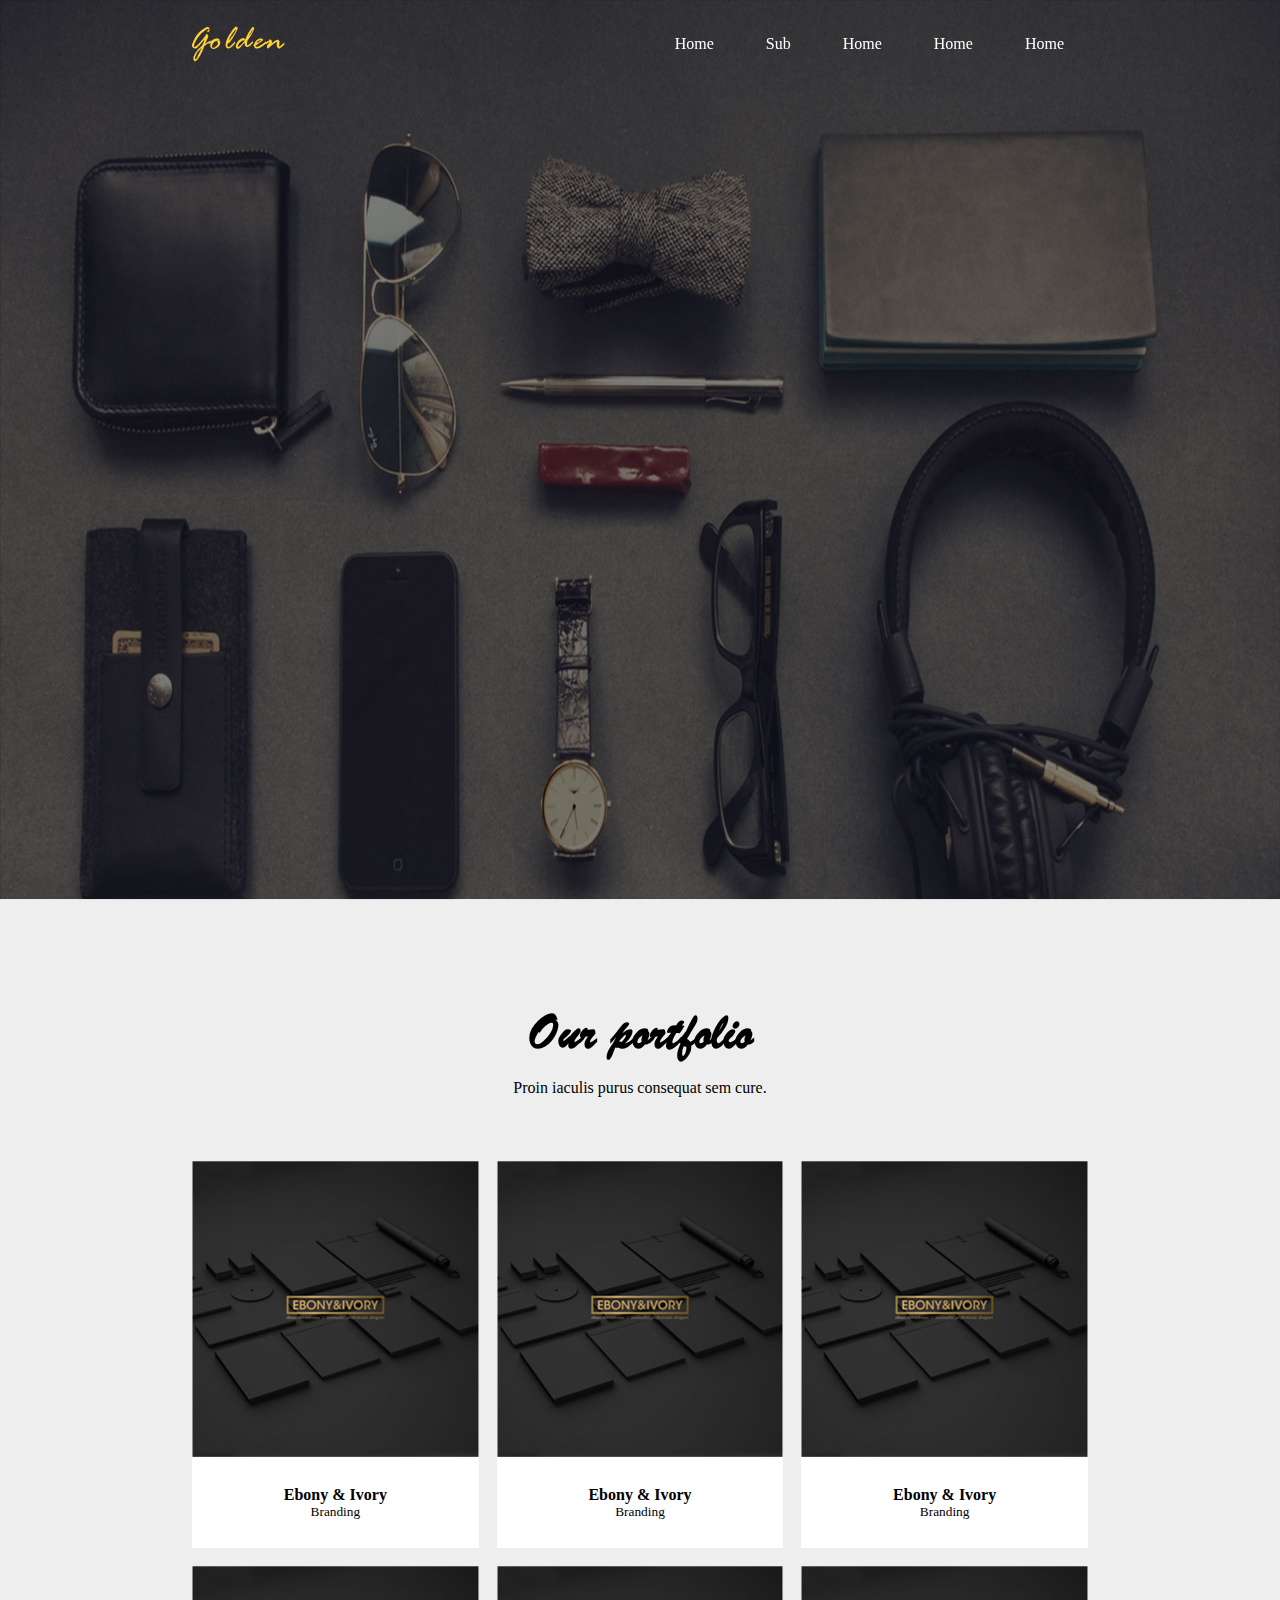
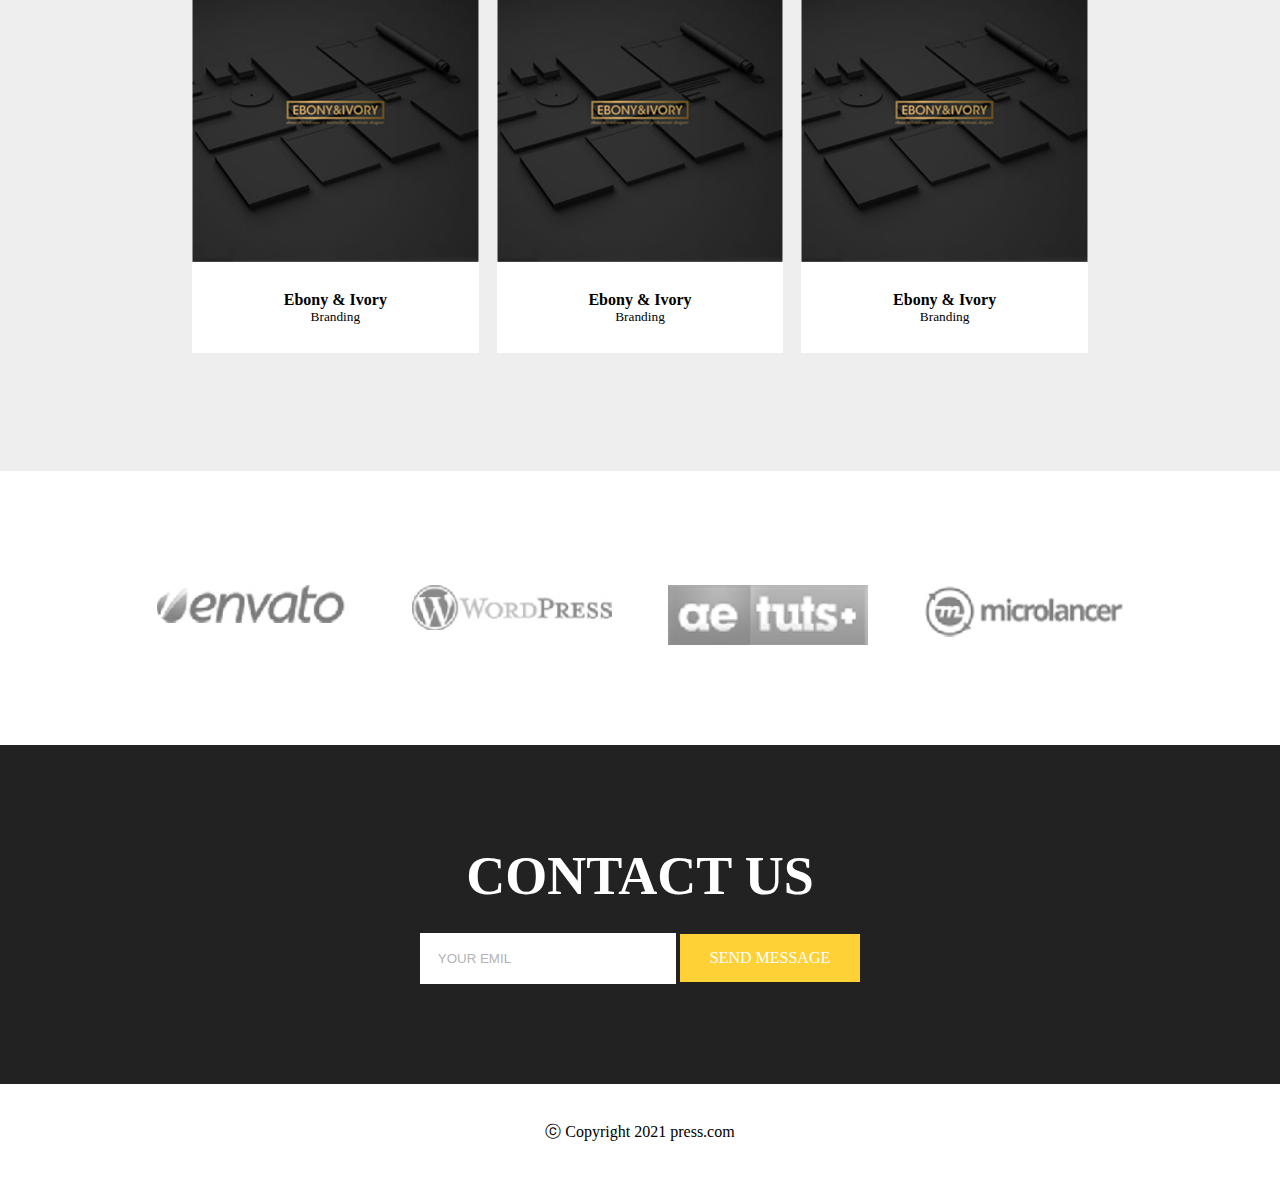
<file: index.html>
<!DOCTYPE html>
<html lang="en">
<head>
    <meta charset="UTF-8">
    <meta http-equiv="X-UA-Compatible" content="IE=edge">
    <meta name="viewport" content="width=device-width, initial-scale=1.0">
    <title>Document</title>
    <link href="css/index.css" rel="stylesheet">

    <link rel="shortcut icon" href="favicon.ico">
    <meta property="og:title" content="오픈그래프 테스트"> 
    <meta property="og:url" content="https://sungeun4567.github.io/html-test/"> 
    <meta property="og:type" content="website"> 
    <meta property="og:image" content="./img_itme04"> 
    <meta property="og:site_name" content="golden"> 
    <meta property="og:description" content="웹사이트 오픈그래프 테스트 중입니다."> 

</head>
<body>

    <header>
        <div>
            <h1><a href="#">Logo</a></h1>
            <nav>
                <a href="index.html">Home</a>
                <a href="sub.html">Sub</a>
                <a href="#">Home</a>
                <a href="#">Home</a>
                <a href="#">Home</a>
            </nav>
        </div>
    </header>

    <main>
        <div class="visual">
            <div>
                <h2>
                    <small>Welcome To Our Studio!</small>
                    It’s nice to Meet you
                </h2>
                <a href="#">Start</a>
            </div>

            <img src="img/img_visual.jpg" alt="">
        </div>

        <article class="work">
            <h2>Our portfolio</h2>
            <p>Proin iaculis purus consequat sem cure.</p>
            <ul>
                <li>
                    <p><img src="img/img_item01.jpg" alt=""></p>
                    <p>
                        Ebony & Ivory
                        <small>Branding</small>
                    </p>
                </li>
                <li>
                    <p><img src="img/img_item01.jpg" alt=""></p>
                    <p>
                        Ebony & Ivory
                        <small>Branding</small>
                    </p>
                </li>
                <li>
                    <p><img src="img/img_item01.jpg" alt=""></p>
                    <p>
                        Ebony & Ivory
                        <small>Branding</small>
                    </p>
                </li>
                <li>
                    <p><img src="img/img_item01.jpg" alt=""></p>
                    <p>
                        Ebony & Ivory
                        <small>Branding</small>
                    </p>
                </li>
                <li>
                    <p><img src="img/img_item01.jpg" alt=""></p>
                    <p>
                        Ebony & Ivory
                        <small>Branding</small>
                    </p>
                </li>
                <li>
                    <p><img src="img/img_item01.jpg" alt=""></p>
                    <p>
                        Ebony & Ivory
                        <small>Branding</small>
                    </p>
                </li>
            </ul>
        </article>

        <div class="banner">
            <a href="#">envato</a>
            <a href="#">wordpress</a>
            <a href="#">tuts</a>
            <a href="#">microlancer</a>
        </div>

        <article class="contact">
            <h2>CONTACT US</h2>
            <div>
                <input type="email" name="email" placeholder="YOUR EMIL">
                <a href="#">SEND MESSAGE</a>
            </div>
        </article>
    </main>

    <footer>ⓒ Copyright 2021 press.com</footer>

</body>
</html>
</file>
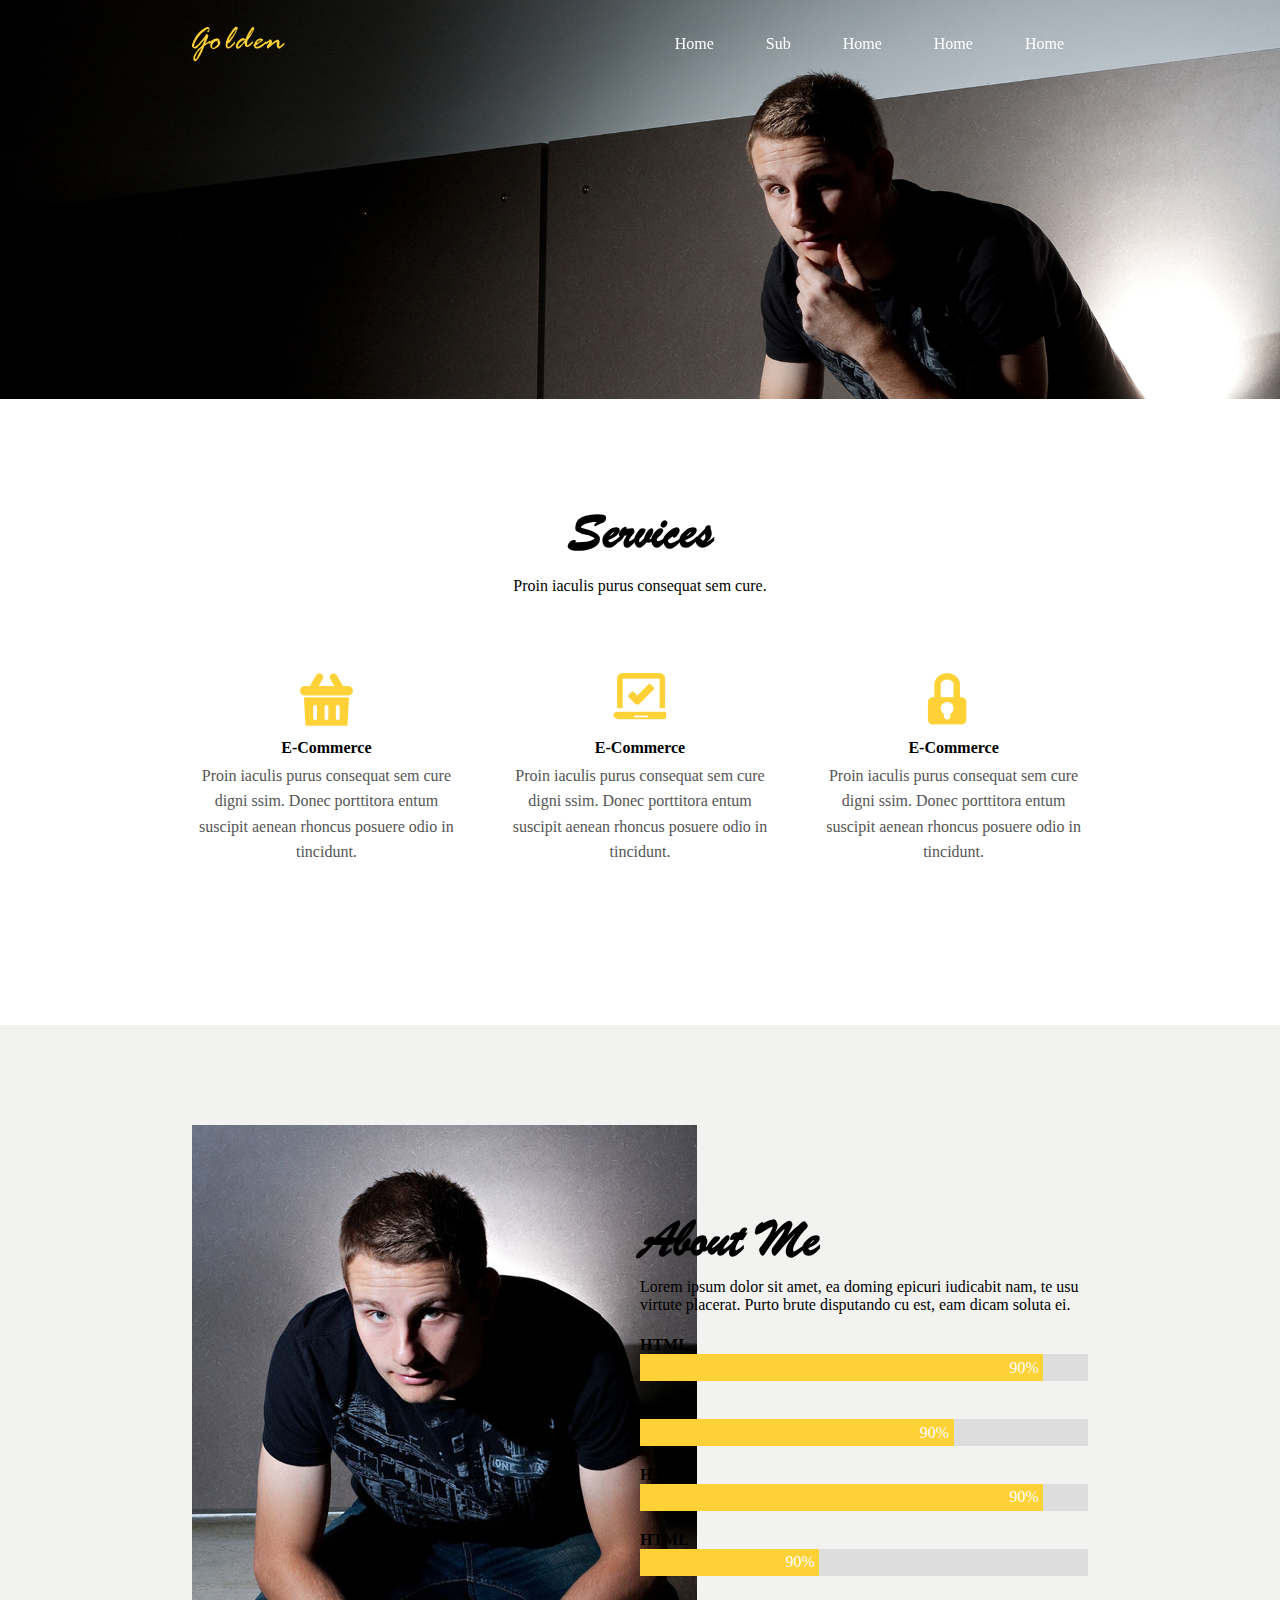
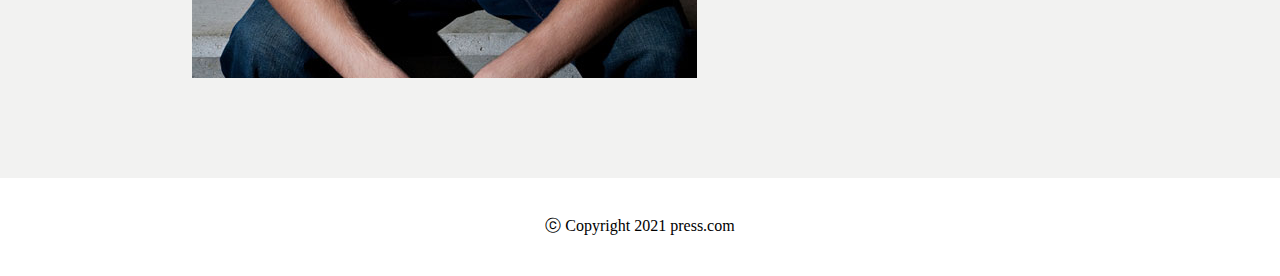
<file: sub.html>
<!DOCTYPE html>
<html lang="en">
<head>
    <meta charset="UTF-8">
    <meta http-equiv="X-UA-Compatible" content="IE=edge">
    <meta name="viewport" content="width=device-width, initial-scale=1.0">
    <title>Document</title>
    <link href="css/sub.css" rel="stylesheet">
</head>
<body>

    <header>
        <div>
            <h1><a href="#">Logo</a></h1>
            <nav>
                <a href="index.html">Home</a>
                <a href="sub.html">Sub</a>
                <a href="#">Home</a>
                <a href="#">Home</a>
                <a href="#">Home</a>
            </nav>
        </div>
    </header>

    <main>
        <div class="visual">
            <img src="img/img_sub-visual.jpg" alt="">
        </div>

        <article class="service">
            <h2>Services</h2>
            <p>Proin iaculis purus consequat sem cure. </p>
            <ul>
                <li>
                    <b>E-Commerce</b>
                    <p>Proin iaculis purus consequat sem cure 
                       digni ssim. Donec porttitora entum suscipit 
                       aenean rhoncus posuere odio in tincidunt.</p>
                </li>
                <li>
                    <b>E-Commerce</b>
                    <p>Proin iaculis purus consequat sem cure 
                       digni ssim. Donec porttitora entum suscipit 
                       aenean rhoncus posuere odio in tincidunt.</p>
                </li>
                <li>
                    <b>E-Commerce</b>
                    <p>Proin iaculis purus consequat sem cure 
                       digni ssim. Donec porttitora entum suscipit 
                       aenean rhoncus posuere odio in tincidunt.</p>
                </li>
            </ul>
        </article>

        <div class="about">
            <div class="profile">
                <div class="left">
                    <img src="img/img_sub-01.jpg" alt="">
                </div>
                <div class="right">
                    <h2>About Me</h2>
                    <p>Lorem ipsum dolor sit amet, ea doming epicuri iudicabit nam, te usu virtute placerat. Purto brute disputando cu est, eam dicam soluta ei. </p>

                    <ul class="skill">
                        <li>
                            <b>HTML</b>
                            <p><span>90%</span></p>
                        </li>
                        <li>
                            <b>HTML</b>
                            <p><span>90%</span></p>
                        </li>
                        <li>
                            <b>HTML</b>
                            <p><span>90%</span></p>
                        </li>
                        <li>
                            <b>HTML</b>
                            <p><span>90%</span></p>
                        </li>
                    </ul>
                </div>
            </div>
        </div>

    </main>

    <footer>ⓒ Copyright 2021 press.com</footer>

</body>
</html>
</file>
<file: css/index.css>
@font-face {
  font-family: 'Brush Script MT';
  src: url("font/BrushScriptMT.woff2") format("woff2"), url("font/BrushScriptMT.woff") format("woff");
  font-weight: normal;
  font-style: italic;
  font-display: swap;
}

html, body {
  margin: 0;
}

h1, h2, h3, h4, h5, h6, p, figure {
  margin: 0;
}

ul, li {
  list-style-type: none;
  padding: 0;
  margin: 0;
}

a {
  color: #333;
  text-decoration: none;
}

img {
  vertical-align: middle;
}

table {
  border-collapse: collapse;
}

* {
  -webkit-box-sizing: border-box;
          box-sizing: border-box;
}

header {
  position: fixed;
  left: 0;
  top: 0;
  width: 100%;
  padding: 2% 0;
}

header > div {
  width: 70%;
  margin: 0 auto;
  display: -webkit-box;
  display: -ms-flexbox;
  display: flex;
  -webkit-box-pack: justify;
      -ms-flex-pack: justify;
          justify-content: space-between;
  -webkit-box-align: center;
      -ms-flex-align: center;
          align-items: center;
  -webkit-box-orient: horizontal;
  -webkit-box-direction: normal;
      -ms-flex-direction: row;
          flex-direction: row;
  -ms-flex-wrap: nowrap;
      flex-wrap: nowrap;
}

header > div h1 a {
  font-size: 0;
  width: 93px;
  height: 36px;
  background: url("../img/logo.png") no-repeat;
  display: block;
}

header > div nav a {
  color: #fff;
  padding: 0 24px;
  display: inline-block;
}

footer {
  padding: 3% 0%;
  text-align: center;
}

.visual {
  width: 100%;
  height: 100vh;
}

.visual > img {
  width: 100%;
  height: 100%;
}

.visual > div {
  position: absolute;
  left: 50%;
  top: 50%;
  -webkit-transform: translate(-50%, -50%);
          transform: translate(-50%, -50%);
  color: #fff;
  text-align: center;
}

.visual > div h2 {
  font-size: 4rem;
  text-align: center;
  text-transform: uppercase;
  white-space: nowrap;
  -webkit-transform: translateY(100%);
          transform: translateY(100%);
  opacity: 0;
  -webkit-animation: spot-text 1s forwards;
          animation: spot-text 1s forwards;
}

.visual > div h2 small {
  display: block;
  font-size: 2rem;
  font-weight: normal;
  text-transform: lowercase;
}

.visual > div a {
  display: inline-block;
  padding: 15px 30px;
  color: #fff;
  background: #fed136;
  -webkit-transform: translateY(100%);
          transform: translateY(100%);
  opacity: 0;
  -webkit-animation: spot-text 1s .4s forwards;
          animation: spot-text 1s .4s forwards;
}

@-webkit-keyframes spot-text {
  100% {
    -webkit-transform: translateY(0);
            transform: translateY(0);
    opacity: 1;
  }
}

@keyframes spot-text {
  100% {
    -webkit-transform: translateY(0);
            transform: translateY(0);
    opacity: 1;
  }
}

.work {
  background-color: #eee;
  padding: 100px 0;
  text-align: center;
}

.work h2 {
  font-size: 54px;
  font-family: 'Brush Script MT';
}

.work > p {
  margin: 1% 0 5%;
}

.work ul {
  width: 70%;
  margin: 0 auto;
  display: -webkit-box;
  display: -ms-flexbox;
  display: flex;
  -webkit-box-pack: justify;
      -ms-flex-pack: justify;
          justify-content: space-between;
  -webkit-box-align: start;
      -ms-flex-align: start;
          align-items: flex-start;
  -webkit-box-orient: horizontal;
  -webkit-box-direction: normal;
      -ms-flex-direction: row;
          flex-direction: row;
  -ms-flex-wrap: wrap;
      flex-wrap: wrap;
}

.work ul li {
  width: 32%;
  margin-bottom: 2%;
}

.work ul li p > img {
  width: 100%;
}

.work ul li p > small {
  display: block;
  font-weight: normal;
}

.work ul li p:nth-of-type(2) {
  background-color: #fff;
  padding: 10%;
  font-weight: bold;
}

.banner {
  text-align: center;
  padding: 100px 0;
}

.banner a {
  display: inline-block;
  width: 200px;
  height: 60px;
  margin: 0 2%;
  font-size: 0;
}

.banner a:nth-of-type(1) {
  background: url(../img/bn_01.jpg) 0 0/100% no-repeat;
}

.banner a:nth-of-type(2) {
  background: url(../img/bn_02.jpg) 0 0/100% no-repeat;
}

.banner a:nth-of-type(3) {
  background: url(../img/bn_03.jpg) 0 0/100% no-repeat;
}

.banner a:nth-of-type(4) {
  background: url(../img/bn_04.jpg) 0 0/100% no-repeat;
}

.contact {
  padding: 100px 0;
  text-align: center;
  background-color: #222;
}

.contact h2 {
  font-size: 54px;
  color: #fff;
}

.contact div {
  margin-top: 2%;
}

.contact div input {
  width: 20%;
  padding: 18px;
  vertical-align: middle;
  border: none;
  outline: none;
}

.contact div input::-webkit-input-placeholder {
  color: #b3b3b3;
}

.contact div input:-ms-input-placeholder {
  color: #b3b3b3;
}

.contact div input::-ms-input-placeholder {
  color: #b3b3b3;
}

.contact div input::placeholder {
  color: #b3b3b3;
}

.contact div a {
  vertical-align: middle;
  display: inline-block;
  padding: 15px 30px;
  color: #fff;
  background: #fed136;
}
/*# sourceMappingURL=index.css.map */
</file>
<file: css/sub.css>
@font-face {
  font-family: 'Brush Script MT';
  src: url("font/BrushScriptMT.woff2") format("woff2"), url("font/BrushScriptMT.woff") format("woff");
  font-weight: normal;
  font-style: italic;
  font-display: swap;
}

html, body {
  margin: 0;
}

h1, h2, h3, h4, h5, h6, p, figure {
  margin: 0;
}

ul, li {
  list-style-type: none;
  padding: 0;
  margin: 0;
}

a {
  color: #333;
  text-decoration: none;
}

img {
  vertical-align: middle;
}

table {
  border-collapse: collapse;
}

* {
  -webkit-box-sizing: border-box;
          box-sizing: border-box;
}

header {
  position: fixed;
  left: 0;
  top: 0;
  width: 100%;
  padding: 2% 0;
}

header > div {
  width: 70%;
  margin: 0 auto;
  display: -webkit-box;
  display: -ms-flexbox;
  display: flex;
  -webkit-box-pack: justify;
      -ms-flex-pack: justify;
          justify-content: space-between;
  -webkit-box-align: center;
      -ms-flex-align: center;
          align-items: center;
  -webkit-box-orient: horizontal;
  -webkit-box-direction: normal;
      -ms-flex-direction: row;
          flex-direction: row;
  -ms-flex-wrap: nowrap;
      flex-wrap: nowrap;
}

header > div h1 a {
  font-size: 0;
  width: 93px;
  height: 36px;
  background: url("../img/logo.png") no-repeat;
  display: block;
}

header > div nav a {
  color: #fff;
  padding: 0 24px;
  display: inline-block;
}

footer {
  padding: 3% 0%;
  text-align: center;
}

.visual > img {
  width: 100%;
}

.service {
  padding: 100px 0;
  text-align: center;
}

.service h2 {
  font-size: 54px;
  font-family: 'Brush Script MT';
}

.service > p {
  margin: 1% 0 5%;
}

.service ul {
  width: 70%;
  margin: 60px auto;
  display: -webkit-box;
  display: -ms-flexbox;
  display: flex;
  -webkit-box-pack: justify;
      -ms-flex-pack: justify;
          justify-content: space-between;
  -webkit-box-align: start;
      -ms-flex-align: start;
          align-items: flex-start;
  -webkit-box-orient: horizontal;
  -webkit-box-direction: normal;
      -ms-flex-direction: row;
          flex-direction: row;
  -ms-flex-wrap: nowrap;
      flex-wrap: nowrap;
}

.service ul li {
  width: 30%;
}

.service ul li::before {
  content: '';
  width: 53px;
  height: 53px;
  display: block;
  margin: 5% auto;
}

.service ul li b {
  font-weight: bold;
}

.service ul li p {
  color: #555;
  line-height: 1.6;
  margin-top: 2%;
}

.service ul li:nth-child(1)::before {
  background: url("../img/ic_01.png") no-repeat;
}

.service ul li:nth-child(2)::before {
  background: url("../img/ic_02.png") no-repeat;
}

.service ul li:nth-child(3)::before {
  background: url("../img/ic_03.png") no-repeat;
}

.about {
  padding: 100px 0;
  background: #f2f2f1;
}

.about .profile {
  width: 70%;
  margin: 0 auto;
  display: -webkit-box;
  display: -ms-flexbox;
  display: flex;
  -webkit-box-pack: justify;
      -ms-flex-pack: justify;
          justify-content: space-between;
  -webkit-box-align: center;
      -ms-flex-align: center;
          align-items: center;
  -webkit-box-orient: horizontal;
  -webkit-box-direction: normal;
      -ms-flex-direction: row;
          flex-direction: row;
  -ms-flex-wrap: nowrap;
      flex-wrap: nowrap;
}

.about .profile .left {
  width: 40%;
}

.about .profile .right {
  width: 50%;
}

.about .profile .right h2 {
  font-size: 54px;
  font-family: 'Brush Script MT';
}

.about .profile .right > p {
  margin: 1% 0 5%;
}

.about .profile .right ul li {
  margin-bottom: 20px;
}

.about .profile .right ul li > p {
  background-color: #ddd;
}

.about .profile .right ul li > p > span {
  background: #fed136;
  color: #fff;
  text-align: right;
  padding: 1%;
  display: block;
}

.about .profile .right ul li:nth-child(1) > p > span {
  width: 90%;
}

.about .profile .right ul li:nth-child(2) > p > span {
  width: 70%;
}

.about .profile .right ul li:nth-child(3) > p > span {
  width: 90%;
}

.about .profile .right ul li:nth-child(4) > p > span {
  width: 40%;
}

@media (min-width: 320px) and (max-width: 767px) {
  .visual > img {
    width: 100%;
  }
  .service {
    padding: 40px 0;
    text-align: center;
  }
  .service h2 {
    font-size: 34px;
    font-family: 'Brush Script MT';
  }
  .service > p {
    margin: 1% 0 5%;
  }
  .service ul {
    width: 70%;
    margin: 60px auto;
    display: -webkit-box;
    display: -ms-flexbox;
    display: flex;
    -webkit-box-pack: justify;
        -ms-flex-pack: justify;
            justify-content: space-between;
    -webkit-box-align: start;
        -ms-flex-align: start;
            align-items: flex-start;
    -webkit-box-orient: vertical;
    -webkit-box-direction: normal;
        -ms-flex-direction: column;
            flex-direction: column;
    -ms-flex-wrap: nowrap;
        flex-wrap: nowrap;
  }
  .service ul li {
    margin-bottom: 40px;
    width: 100%;
  }
  .service ul li::before {
    content: '';
    width: 53px;
    height: 53px;
    display: block;
    margin: 5% auto;
  }
  .service ul li b {
    font-weight: bold;
  }
  .service ul li p {
    color: #555;
    line-height: 1.6;
    margin-top: 2%;
  }
  .service ul li:nth-child(1)::before {
    background: url("../img/ic_01.png") no-repeat;
  }
  .service ul li:nth-child(2)::before {
    background: url("../img/ic_02.png") no-repeat;
  }
  .service ul li:nth-child(3)::before {
    background: url("../img/ic_03.png") no-repeat;
  }
  .about {
    padding: 40px 0;
    background: #f2f2f1;
  }
  .about .profile {
    width: 70%;
    margin: 0 auto;
    display: -webkit-box;
    display: -ms-flexbox;
    display: flex;
    -webkit-box-pack: justify;
        -ms-flex-pack: justify;
            justify-content: space-between;
    -webkit-box-align: center;
        -ms-flex-align: center;
            align-items: center;
    -webkit-box-orient: vertical;
    -webkit-box-direction: normal;
        -ms-flex-direction: column;
            flex-direction: column;
    -ms-flex-wrap: nowrap;
        flex-wrap: nowrap;
  }
  .about .profile .left {
    width: 100%;
  }
  .about .profile .left img {
    width: 100%;
  }
  .about .profile .right {
    width: 100%;
    margin-top: 40px;
  }
  .about .profile .right h2 {
    font-size: 34px;
    font-family: 'Brush Script MT';
  }
  .about .profile .right > p {
    margin: 1% 0 5%;
  }
  .about .profile .right ul li {
    margin-bottom: 20px;
  }
  .about .profile .right ul li > p {
    background-color: #ddd;
  }
  .about .profile .right ul li > p > span {
    background: #fed136;
    color: #fff;
    text-align: right;
    padding: 1%;
    display: block;
  }
  .about .profile .right ul li:nth-child(1) > p > span {
    width: 90%;
  }
  .about .profile .right ul li:nth-child(2) > p > span {
    width: 70%;
  }
  .about .profile .right ul li:nth-child(3) > p > span {
    width: 90%;
  }
  .about .profile .right ul li:nth-child(4) > p > span {
    width: 40%;
  }
}
/*# sourceMappingURL=sub.css.map */
</file>
